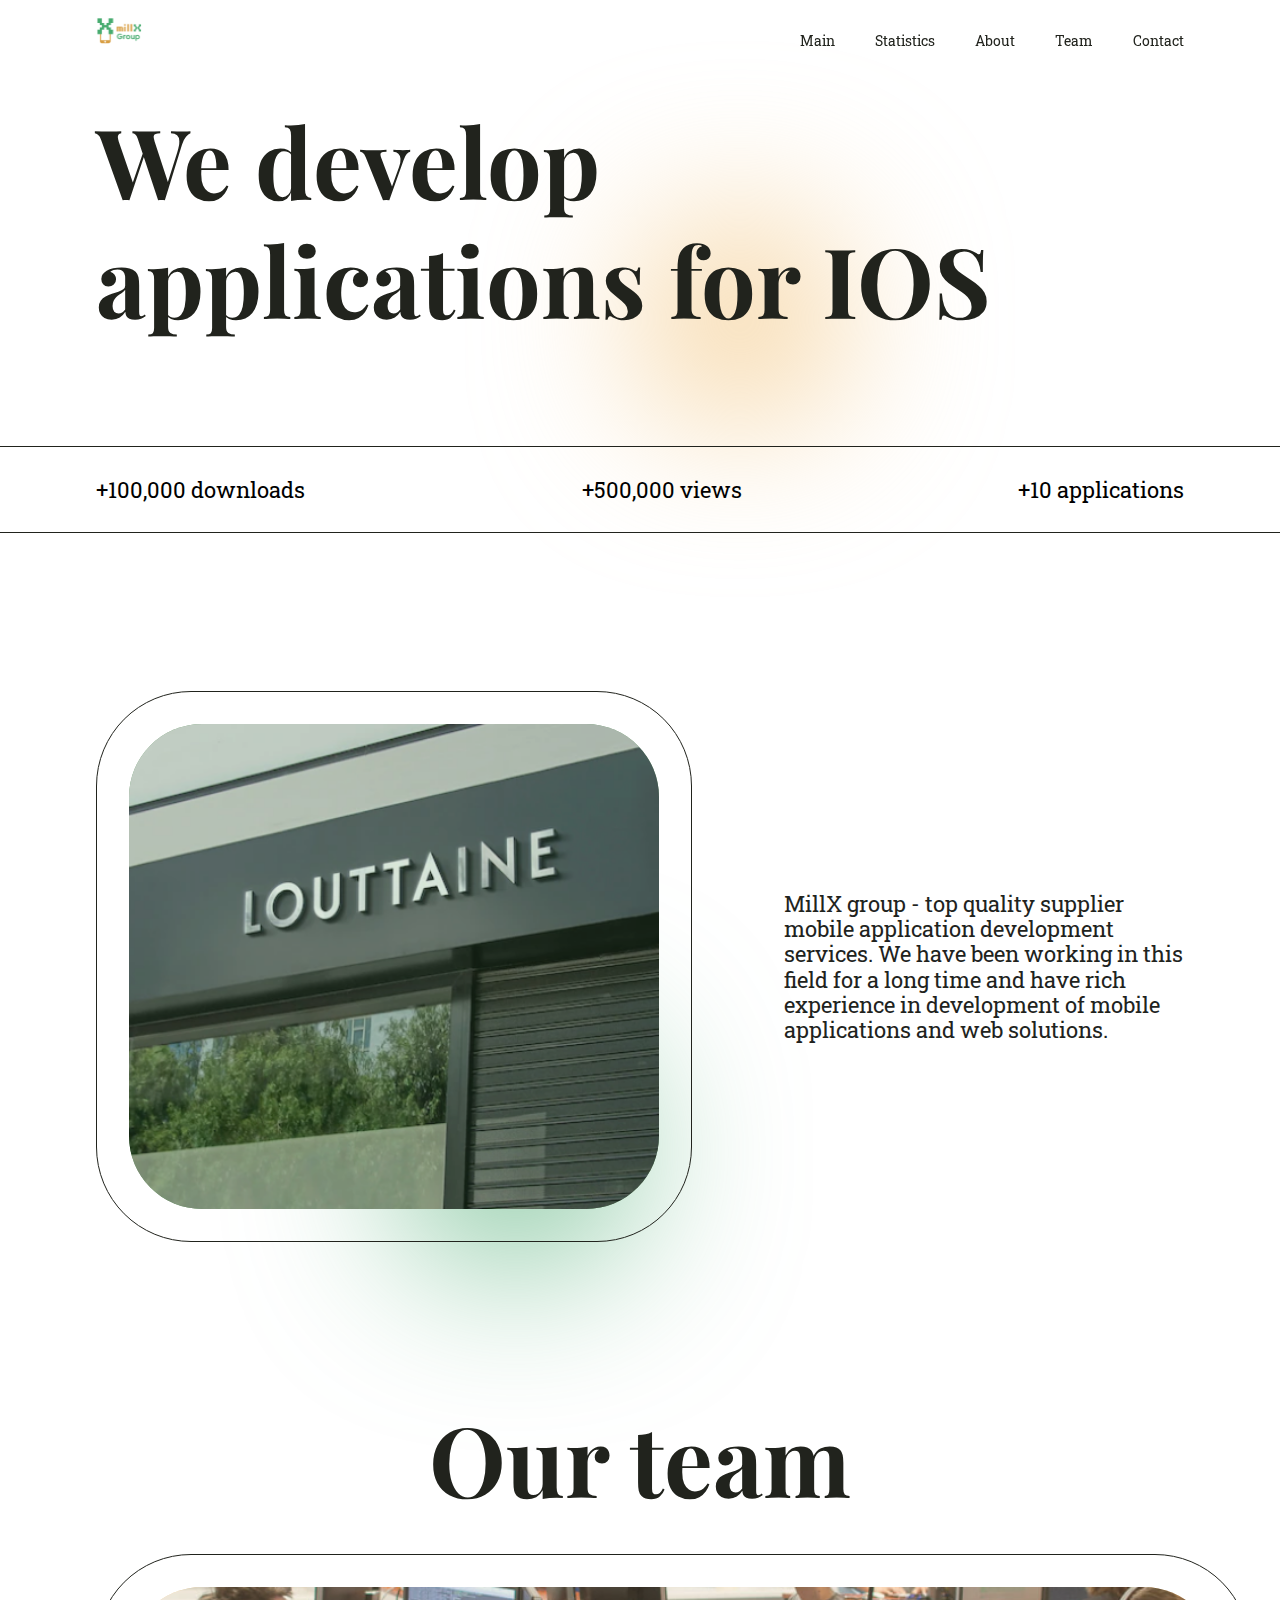
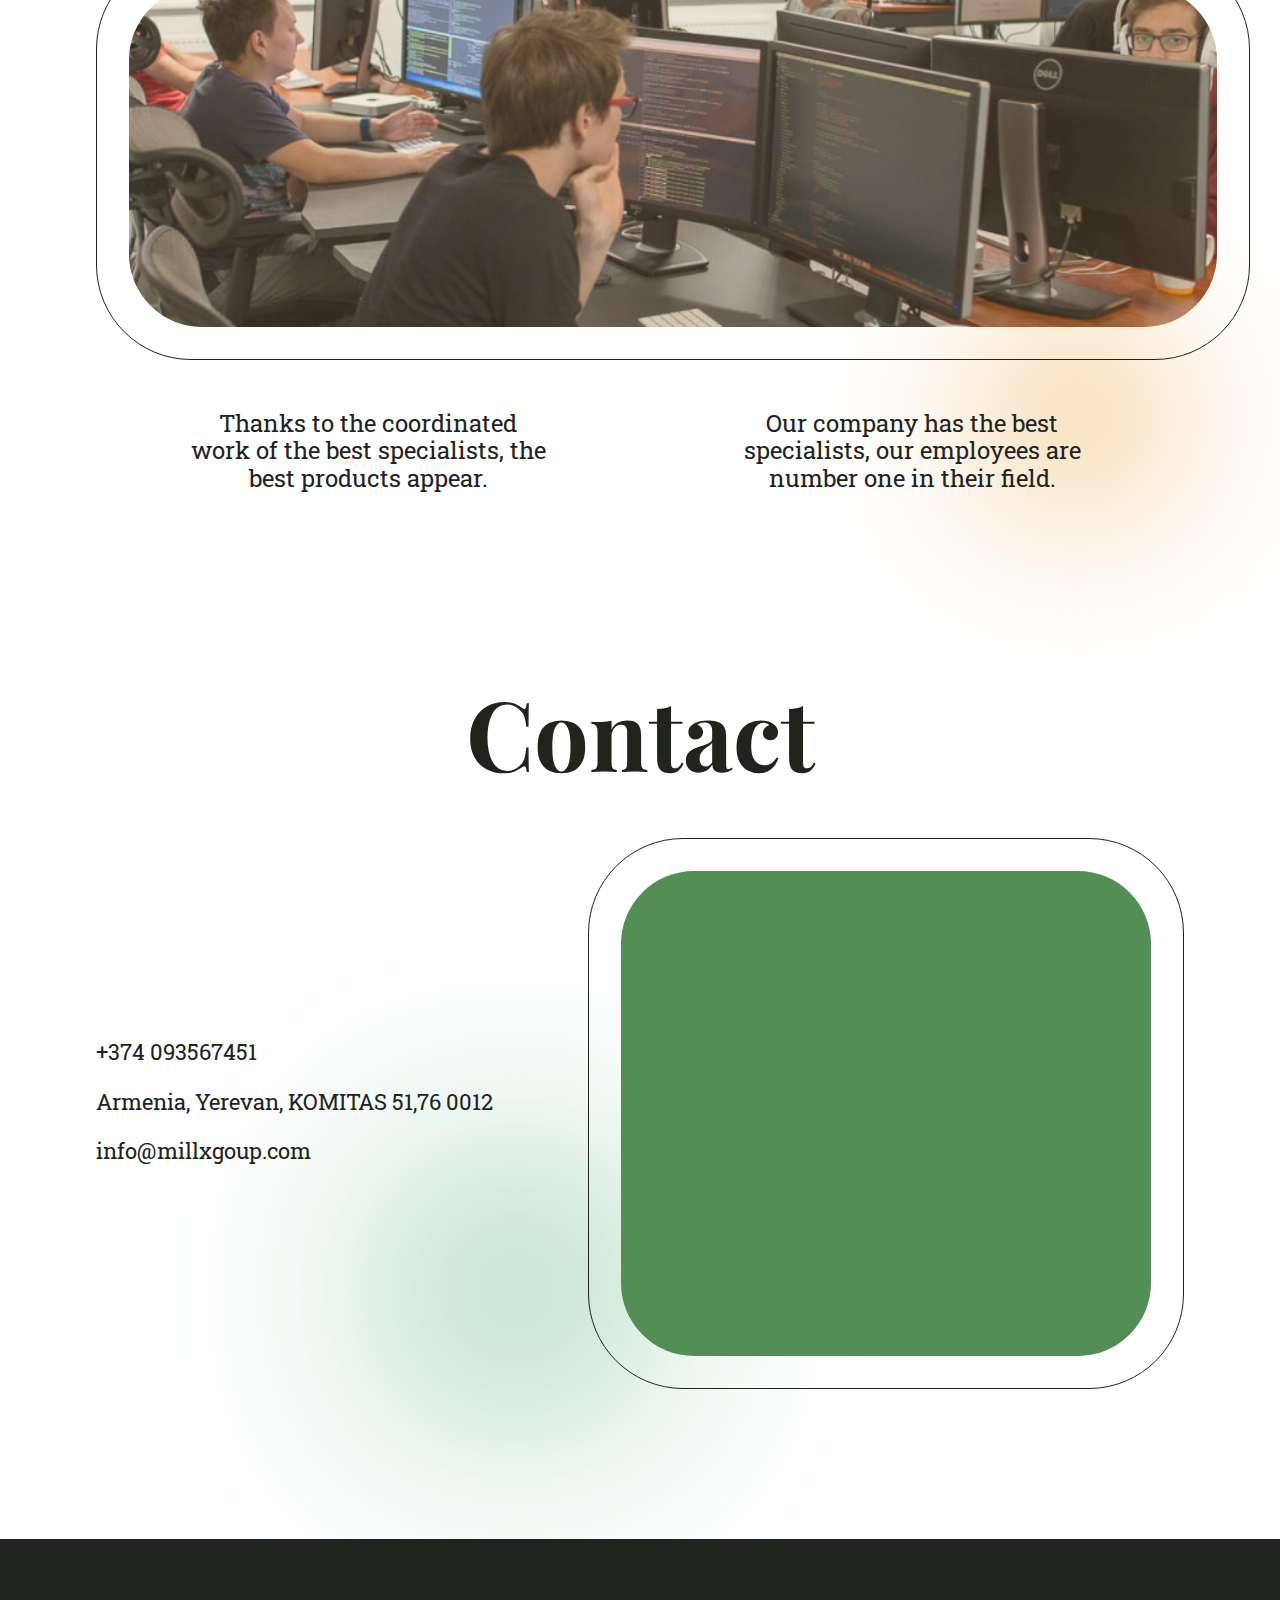
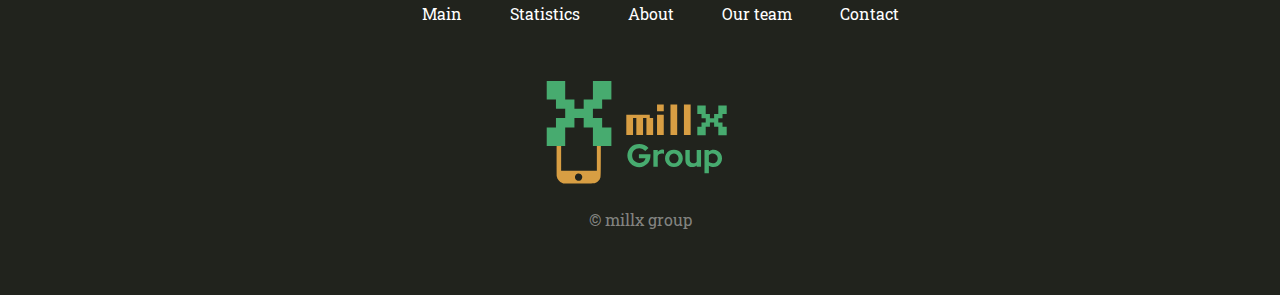
<file: index.html>
<!DOCTYPE html>
<html lang="en">
<head>
    <meta charset="UTF-8">
    <meta http-equiv="X-UA-Compatible" content="IE=edge">
    <meta name="viewport" content="width=device-width, initial-scale=1.0">
    <title>MillX-Group</title>

    <link rel="shortcut icon" href="./img/favicon/favicon.ico" type="image/x-icon">
    <link rel="icon" href="./img/favicon/favicon.ico" type="image/x-icon">
    <link href="https://fonts.googleapis.com/css2?family=Playfair+Display:wght@400;500;600;700&display=swap" rel="stylesheet">
    <link href="https://fonts.googleapis.com/css2?family=Roboto+Slab:wght@400;600;700&display=swap" rel="stylesheet">
    <link rel="stylesheet" href="./css/style.css">


</head>
<body>

    <header class="header">
        <div class="container">
            <div class="header-wrap">
                <a href="./index.html" class="header-logo"><img src="./img/logo.svg" alt="logo"></a>

                <div class="header-burger">
                    <span></span>
                </div>

                <nav class="header-menu">
                    <ul class="header-list">
                        <li><a href="#main" class="header-link">Main</a></li>
                        <li><a href="#statistics" class="header-link">Statistics</a></li>
                        <li><a href="#about" class="header-link">About</a></li>
                        <li><a href="#team" class="header-link">Team</a></li>
                        <li><a href="#contact" class="header-link">Contact</a></li>
                    </ul>
                </nav>
            </div>
        </div>
    </header>

    <main class="main" id="main">
        <div class="container">
            <div class="main-wrap">
                <h1 class="main-title">We develop <br> applications for IOS
                </h1>
                <!-- <img src="./img/elipse-header.png" alt="ellipse" class="main-elipse"> -->
            </div>
        </div>
    </main>

    <section class="number" id="statistics">
        <hr>
        <div class="container">
            <div class="number-wrap">
                <div class="number-items">
                    <h1 class="number-subtitle">+100,000 downloads</h1>
                    <h1 class="number-subtitle">+500,000 views </h1>
                    <h1 class="number-subtitle">+10 applications</h1>
                </div>
            </div>
        </div>
        <hr>
    </section>

    <section class="about" id="about">
        <div class="container">
            <div class="about-wrap">
                <div class="about-frame">
                    <div class="about-overlay">
                    <img src="./img/company.png" alt="company" class="about-img"></div>
                </div>

                <h1 class="about-title">MillX group - top quality supplier
                    mobile application development services. We have been working in this field for a long time and have rich experience in development of mobile applications and web solutions.</h1>
            </div>
        </div>
    </section>

    <section class="team" id="team">
        <div class="container">
            <div class="team-wrap">
                <h1 class="team-title">Our team</h1>

                <div class="team-frame">
                    <div class="team-overlay">
                        <img src="./img/team.png" alt="team" class="team-img">
                    </div>
                </div>

                <div class="team-items">
                    <p class="team-subtitle">Thanks to the coordinated work of the best specialists, the best products appear.</p>

                    <p class="team-subtitle">Our company has the best specialists, our employees are number one in their field.</p>
                </div>
            </div>
        </div>
    </section>

    <section class="contact" id="contact">
        <div class="container">
            <div class="contact-wrap">
                <div class="contact-title">Contact</div>

                <div class="contact-items">

                    <div class="contact-info">
                        <div class="contact-subtitle">+374 093567451</div>
                        <div class="contact-subtitle">Armenia, Yerevan, KOMITAS 51,76 0012</div>
                        <div class="contact-subtitle">info@millxgoup.com</div>
                    </div>

                    <div class="contact-frame">
                        <div class="contact-overlay">
                            <iframe class="contact-map" src="https://www.google.com/maps/embed?pb=!1m18!1m12!1m3!1d941.4767972692947!2d44.51733078564419!3d40.20659719133596!2m3!1f0!2f0!3f0!3m2!1i1024!2i768!4f13.1!3m3!1m2!1s0x406abd3434a7e7f5%3A0xdbdc4c8ec82d190!2sKomitas%20Ave%2C%20Yerevan%2C%20Armenia!5e0!3m2!1sen!2sru!4v1655207109300!5m2!1sen!2sru" width="600" height="450" style="border:0;" allowfullscreen="" loading="lazy" referrerpolicy="no-referrer-when-downgrade"></iframe>
                        </div>
                    </div>

                </div>
            </div>
        </div>
    </section>

    <footer class="footer">
        <div class="container">
            <div class="footer-wrap">
                <ul class="footer-list">
                    <li><a href="#main" class="footer-link">Main</a></li>
                    <li><a href="#statistics" class="footer-link">Statistics</a></li>
                    <li><a href="#about" class="footer-link">About</a></li>
                    <li><a href="#team" class="footer-link">Our team</a></li>
                    <li><a href="#contact" class="footer-link">Contact</a></li>
                </ul>

                <img src="./img/footer.svg" alt="footer" class="footer-img">

                <p class="footer-subtitle">© millx group</p>
            </div>
        </div>
    </footer>

    <script src="https://code.jquery.com/jquery-3.6.0.slim.min.js"></script>
    <script src="./js/script.js"></script>
</body>
</html>
</file>
<file: css/style.css>
/*! normalize.css v8.0.1 | MIT License | github.com/necolas/normalize.css */
/* Document
   ========================================================================== */
/**
 * 1. Correct the line height in all browsers.
 * 2. Prevent adjustments of font size after orientation changes in iOS.
 */
html {
  line-height: 1.15;
  /* 1 */
  -webkit-text-size-adjust: 100%;
  /* 2 */
}

/* Sections
   ========================================================================== */
/**
 * Remove the margin in all browsers.
 */
body {
  margin: 0;
}

/**
 * Render the `main` element consistently in IE.
 */
main {
  display: block;
}

/**
 * Correct the font size and margin on `h1` elements within `section` and
 * `article` contexts in Chrome, Firefox, and Safari.
 */
h1 {
  font-size: 2em;
  margin: 0;
}

/* Grouping content
   ========================================================================== */
/**
 * 1. Add the correct box sizing in Firefox.
 * 2. Show the overflow in Edge and IE.
 */
hr {
  -webkit-box-sizing: content-box;
          box-sizing: content-box;
  /* 1 */
  height: 0;
  /* 1 */
  overflow: visible;
  /* 2 */
}

/**
 * 1. Correct the inheritance and scaling of font size in all browsers.
 * 2. Correct the odd `em` font sizing in all browsers.
 */
pre {
  font-family: monospace, monospace;
  /* 1 */
  font-size: 1em;
  /* 2 */
}

/* Text-level semantics
   ========================================================================== */
/**
 * Remove the gray background on active links in IE 10.
 */
a {
  background-color: transparent;
}

/**
 * 1. Remove the bottom border in Chrome 57-
 * 2. Add the correct text decoration in Chrome, Edge, IE, Opera, and Safari.
 */
abbr[title] {
  border-bottom: none;
  /* 1 */
  text-decoration: underline;
  /* 2 */
  -webkit-text-decoration: underline dotted;
          text-decoration: underline dotted;
  /* 2 */
}

/**
 * Add the correct font weight in Chrome, Edge, and Safari.
 */
b,
strong {
  font-weight: bolder;
}

/**
 * 1. Correct the inheritance and scaling of font size in all browsers.
 * 2. Correct the odd `em` font sizing in all browsers.
 */
code,
kbd,
samp {
  font-family: monospace, monospace;
  /* 1 */
  font-size: 1em;
  /* 2 */
}

/**
 * Add the correct font size in all browsers.
 */
small {
  font-size: 80%;
}

/**
 * Prevent `sub` and `sup` elements from affecting the line height in
 * all browsers.
 */
sub,
sup {
  font-size: 75%;
  line-height: 0;
  position: relative;
  vertical-align: baseline;
}

sub {
  bottom: -0.25em;
}

sup {
  top: -0.5em;
}

/* Embedded content
   ========================================================================== */
/**
 * Remove the border on images inside links in IE 10.
 */
img {
  border-style: none;
}

/* Forms
   ========================================================================== */
/**
 * 1. Change the font styles in all browsers.
 * 2. Remove the margin in Firefox and Safari.
 */
button,
input,
optgroup,
select,
textarea {
  font-family: inherit;
  /* 1 */
  font-size: 100%;
  /* 1 */
  line-height: 1.15;
  /* 1 */
  margin: 0;
  /* 2 */
}

/**
 * Show the overflow in IE.
 * 1. Show the overflow in Edge.
 */
button,
input {
  /* 1 */
  overflow: visible;
}

/**
 * Remove the inheritance of text transform in Edge, Firefox, and IE.
 * 1. Remove the inheritance of text transform in Firefox.
 */
button,
select {
  /* 1 */
  text-transform: none;
}

/**
 * Correct the inability to style clickable types in iOS and Safari.
 */
button,
[type="button"],
[type="reset"],
[type="submit"] {
  -webkit-appearance: button;
}

/**
 * Remove the inner border and padding in Firefox.
 */
button::-moz-focus-inner,
[type="button"]::-moz-focus-inner,
[type="reset"]::-moz-focus-inner,
[type="submit"]::-moz-focus-inner {
  border-style: none;
  padding: 0;
}

/**
 * Restore the focus styles unset by the previous rule.
 */
button:-moz-focusring,
[type="button"]:-moz-focusring,
[type="reset"]:-moz-focusring,
[type="submit"]:-moz-focusring {
  outline: 1px dotted ButtonText;
}

/**
 * Correct the padding in Firefox.
 */
fieldset {
  padding: 0.35em 0.75em 0.625em;
}

/**
 * 1. Correct the text wrapping in Edge and IE.
 * 2. Correct the color inheritance from `fieldset` elements in IE.
 * 3. Remove the padding so developers are not caught out when they zero out
 *    `fieldset` elements in all browsers.
 */
legend {
  -webkit-box-sizing: border-box;
          box-sizing: border-box;
  /* 1 */
  color: inherit;
  /* 2 */
  display: table;
  /* 1 */
  max-width: 100%;
  /* 1 */
  padding: 0;
  /* 3 */
  white-space: normal;
  /* 1 */
}

/**
 * Add the correct vertical alignment in Chrome, Firefox, and Opera.
 */
progress {
  vertical-align: baseline;
}

/**
 * Remove the default vertical scrollbar in IE 10+.
 */
textarea {
  overflow: auto;
}

/**
 * 1. Add the correct box sizing in IE 10.
 * 2. Remove the padding in IE 10.
 */
[type="checkbox"],
[type="radio"] {
  -webkit-box-sizing: border-box;
          box-sizing: border-box;
  /* 1 */
  padding: 0;
  /* 2 */
}

/**
 * Correct the cursor style of increment and decrement buttons in Chrome.
 */
[type="number"]::-webkit-inner-spin-button,
[type="number"]::-webkit-outer-spin-button {
  height: auto;
}

/**
 * 1. Correct the odd appearance in Chrome and Safari.
 * 2. Correct the outline style in Safari.
 */
[type="search"] {
  -webkit-appearance: textfield;
  /* 1 */
  outline-offset: -2px;
  /* 2 */
}

/**
 * Remove the inner padding in Chrome and Safari on macOS.
 */
[type="search"]::-webkit-search-decoration {
  -webkit-appearance: none;
}

/**
 * 1. Correct the inability to style clickable types in iOS and Safari.
 * 2. Change font properties to `inherit` in Safari.
 */
::-webkit-file-upload-button {
  -webkit-appearance: button;
  /* 1 */
  font: inherit;
  /* 2 */
}

/* Interactive
   ========================================================================== */
/*
 * Add the correct display in Edge, IE 10+, and Firefox.
 */
details {
  display: block;
}

/*
 * Add the correct display in all browsers.
 */
summary {
  display: list-item;
}

/* Misc
   ========================================================================== */
/**
 * Add the correct display in IE 10+.
 */
template {
  display: none;
}

/**
 * Add the correct display in IE 10.
 */
[hidden] {
  display: none;
}

body {
  font-family: 'Roboto Slab';
  background-color: #FFFFFF;
  overflow-x: hidden;
  width: 100%;
  max-width: 100%;
}

.container {
  max-width: 1120px;
  margin: 0 auto;
}

img {
  max-width: 100%;
}

html {
  scroll-behavior: smooth;
}

.header {
  position: fixed;
  top: 0;
  left: 0;
  height: 80px;
  width: 100%;
  z-index: 20;
}

.header::before {
  content: '';
  position: absolute;
  top: 0;
  left: 0;
  width: 100%;
  height: 100%;
  background: #ffffff73;
  z-index: 4;
}

.header-wrap {
  position: relative;
  display: -webkit-box;
  display: -ms-flexbox;
  display: flex;
  -webkit-box-pack: justify;
      -ms-flex-pack: justify;
          justify-content: space-between;
  -webkit-box-align: center;
      -ms-flex-align: center;
          align-items: center;
  min-height: 80px;
  padding: 0px 16px;
}

.header-logo {
  max-width: 48px;
  height: 48px;
}

.header-list {
  display: -webkit-box;
  display: -ms-flexbox;
  display: flex;
  position: relative;
  z-index: 4;
}

.header-list li {
  list-style: none;
  margin-left: 40px;
}

.header-link {
  color: #21231D;
  font-size: 14px;
  text-decoration: none;
  font-weight: 400;
  line-height: 16px;
  -webkit-transition: 0.3s;
  transition: 0.3s;
}

.header-link:hover {
  color: #47AB6F;
}

.header-burger {
  display: none;
}

.header-logo {
  z-index: 5;
}

@media (max-width: 768px) {
  body.lock {
    overflow: hidden;
  }
  .header-wrap {
    min-height: 80px;
  }
  .header-menu {
    position: fixed;
    top: -120%;
    left: 0;
    width: 100%;
    height: 100%;
    background-color: #f1f1f1;
    z-index: 3;
    padding: 100px 0 0 0;
    -webkit-transition: 0.3s;
    transition: 0.3s;
  }
  .header-list {
    display: block;
  }
  .header-list li {
    margin: 0;
    margin-bottom: 50px;
  }
  .header-burger {
    display: block;
    position: relative;
    width: 30px;
    height: 20px;
    z-index: 5;
  }
  .header-burger::before, .header-burger::after {
    -webkit-transition: 0.3s;
    transition: 0.3s;
    content: '';
    background-color: #21231D;
    position: absolute;
    width: 100%;
    height: 2px;
  }
  .header-burger::before {
    top: 0;
  }
  .header-burger::after {
    bottom: 0;
  }
  .header-burger span {
    -webkit-transition: 0.3s;
    transition: 0.3s;
    position: absolute;
    background-color: #21231D;
    left: 0;
    width: 100%;
    height: 2px;
    top: 9px;
  }
}

.header-burger.active::before {
  -webkit-transform: rotate(45deg);
          transform: rotate(45deg);
  top: 9px;
}

.header-burger.active::after {
  -webkit-transform: rotate(-45deg);
          transform: rotate(-45deg);
  bottom: 9px;
}

.header-burger.active span {
  -webkit-transform: scale(0);
          transform: scale(0);
}

.header-menu.active {
  top: 0;
}

.main {
  /*&-elipse
        background-clip: content-box
        position: absolute
        top: -120px
        left: 170px
        z-index: -1 */
}

.main-wrap {
  position: relative;
  padding: 100px 16px;
  padding-bottom: 100px;
}

.main-wrap::before {
  content: "";
  position: absolute;
  display: block;
  top: 50%;
  left: 50%;
  right: 50%;
  bottom: 50%;
  z-index: -1;
  border-radius: 100%;
  width: 200px;
  height: 200px;
  background: rgba(244, 207, 149, 0.95);
  -webkit-filter: blur(80px);
          filter: blur(80px);
}

.main-title {
  font-family: 'Playfair Display';
  font-weight: 700;
  font-size: 97px;
  line-height: 119px;
  color: #21231D;
}

@media (max-width: 768px) {
  .main-title {
    text-align: center;
    font-size: 70px;
    line-height: 90px;
  }
}

@media (max-width: 425px) {
  .main-wrap {
    padding-top: 120px;
    padding-bottom: 70px;
  }
  .main-wrap::before {
    display: none;
  }
  .main-title {
    font-size: 50px;
    line-height: 65px;
  }
}

hr {
  border: none;
  background-color: #21231D;
  color: #21231D;
  height: 1px;
}

.number-wrap {
  padding: 20px 16px;
}

.number-items {
  display: -webkit-box;
  display: -ms-flexbox;
  display: flex;
  -webkit-box-pack: justify;
      -ms-flex-pack: justify;
          justify-content: space-between;
  -webkit-box-align: center;
      -ms-flex-align: center;
          align-items: center;
  -ms-flex-line-pack: center;
      align-content: center;
}

.number-subtitle {
  font-weight: 400;
  font-size: 22px;
  line-height: 29px;
}

@media (max-width: 768px) {
  .number-subtitle {
    font-size: 18px;
    line-height: 24px;
  }
}

@media (max-width: 425px) {
  .number-items {
    -webkit-box-orient: vertical;
    -webkit-box-direction: normal;
        -ms-flex-direction: column;
            flex-direction: column;
  }
  .number-subtitle {
    font-size: 18px;
    line-height: 24px;
    margin: 16px 0;
  }
}

.about-wrap {
  padding: 150px 16px;
  display: -webkit-box;
  display: -ms-flexbox;
  display: flex;
  -webkit-box-pack: justify;
      -ms-flex-pack: justify;
          justify-content: space-between;
  -webkit-box-align: center;
      -ms-flex-align: center;
          align-items: center;
  position: relative;
}

.about-wrap::before {
  content: "";
  position: absolute;
  display: block;
  top: 60%;
  left: 30%;
  right: 30%;
  bottom: 30%;
  z-index: -1;
  border-radius: 100%;
  width: 200px;
  height: 200px;
  background: rgba(71, 169, 110, 0.95);
  -webkit-filter: blur(90px);
          filter: blur(90px);
}

.about-frame {
  width: 530px;
  height: 485px;
  border: 1px solid #21231D;
  border-radius: 95px;
  padding: 32px;
}

.about-overlay {
  background: #538E55;
  display: inline-block;
  width: 100%;
  height: 100%;
  border-radius: 73px;
}

.about-img {
  border-radius: 73px;
  width: 100%;
  height: 100%;
  opacity: 0.8;
}

.about-title {
  width: 400px;
  font-weight: 400;
  font-size: 22px;
  color: #21231D;
}

@media (max-width: 1024px) {
  .about-frame {
    width: 380px;
    height: 335px;
    margin-right: 32px;
  }
}

@media (max-width: 768px) {
  .about-wrap {
    padding-top: 80px;
    padding-bottom: 80px;
    -webkit-box-orient: vertical;
    -webkit-box-direction: normal;
        -ms-flex-direction: column;
            flex-direction: column;
  }
  .about-title {
    text-align: center;
    margin-top: 45px;
  }
}

@media (max-width: 425px) {
  .about-wrap::before {
    display: none;
  }
  .about-frame {
    width: 250px;
  }
  .about-title {
    width: 250px;
  }
}

.team-wrap {
  padding: 150px 16px;
  padding-top: 10px;
  position: relative;
}

.team-wrap::before {
  content: "";
  position: absolute;
  display: block;
  top: 60%;
  left: 80%;
  right: 80%;
  bottom: 60%;
  z-index: -1;
  border-radius: 100%;
  width: 200px;
  height: 200px;
  background: rgba(244, 207, 149, 0.95);
  -webkit-filter: blur(80px);
          filter: blur(80px);
}

.team-title {
  font-family: 'Playfair Display';
  font-style: normal;
  font-weight: 700;
  font-size: 97px;
  text-align: center;
  color: #21231D;
}

.team-frame {
  margin-top: 40px;
  width: 100%;
  height: 340px;
  border: 1px solid #21231D;
  border-radius: 95px;
  padding: 32px;
}

.team-overlay {
  background: #F4D097;
  display: inline-block;
  width: 100%;
  height: 100%;
  border-radius: 73px;
}

.team-img {
  border-radius: 73px;
  width: 100%;
  height: 100%;
  opacity: 0.8;
  -o-object-fit: cover;
     object-fit: cover;
}

.team-items {
  display: -webkit-box;
  display: -ms-flexbox;
  display: flex;
  -ms-flex-pack: distribute;
      justify-content: space-around;
  -ms-flex-line-pack: center;
      align-content: center;
  align-content: center;
}

.team-subtitle {
  font-weight: 400;
  font-size: 24px;
  text-align: center;
  color: #21231D;
  margin-top: 50px;
  width: 355px;
}

@media (max-width: 1024px) {
  .team-frame {
    width: 90%;
  }
}

@media (max-width: 768px) {
  .team-wrap {
    display: -webkit-box;
    display: -ms-flexbox;
    display: flex;
    -webkit-box-orient: vertical;
    -webkit-box-direction: normal;
        -ms-flex-direction: column;
            flex-direction: column;
    -ms-flex-line-pack: center;
        align-content: center;
    -webkit-box-align: center;
        -ms-flex-align: center;
            align-items: center;
    padding-top: 0px;
    padding-bottom: 80px;
  }
  .team-title {
    font-size: 50px;
  }
  .team-frame {
    width: 380px;
    height: 335px;
  }
  .team-items {
    -webkit-box-orient: vertical;
    -webkit-box-direction: normal;
        -ms-flex-direction: column;
            flex-direction: column;
  }
}

@media (max-width: 425px) {
  .team-wrap::before {
    display: none;
  }
  .team-frame {
    width: 250px;
  }
  .team-subtitle {
    width: 250px;
  }
}

.contact-wrap {
  padding: 150px 16px;
  padding-top: 10px;
  position: relative;
}

.contact-wrap::before {
  content: "";
  position: absolute;
  display: block;
  top: 60%;
  left: 30%;
  right: 30%;
  bottom: 30%;
  z-index: -1;
  border-radius: 100%;
  width: 200px;
  height: 200px;
  background: rgba(71, 169, 110, 0.95);
  -webkit-filter: blur(120px);
          filter: blur(120px);
}

.contact-title {
  font-family: 'Playfair Display';
  font-style: normal;
  font-weight: 700;
  font-size: 97px;
  text-align: center;
  color: #21231D;
  margin-bottom: 50px;
}

.contact-items {
  display: -webkit-box;
  display: -ms-flexbox;
  display: flex;
  -webkit-box-pack: justify;
      -ms-flex-pack: justify;
          justify-content: space-between;
  -ms-flex-line-pack: center;
      align-content: center;
  -webkit-box-align: center;
      -ms-flex-align: center;
          align-items: center;
}

.contact-frame {
  width: 530px;
  height: 485px;
  border: 1px solid #21231D;
  border-radius: 95px;
  padding: 32px;
}

.contact-overlay {
  background: #538E55;
  display: inline-block;
  width: 100%;
  height: 100%;
  border-radius: 73px;
}

.contact-map {
  border-radius: 73px;
  width: 100%;
  height: 100%;
  opacity: 0.8;
}

.contact-subtitle {
  margin-bottom: 24px;
  width: 450px;
  font-weight: 400;
  font-size: 22px;
  color: #21231D;
}

@media (max-width: 1024px) {
  .contact-frame {
    width: 380px;
    height: 335px;
    margin-right: 32px;
  }
}

@media (max-width: 768px) {
  .contact-wrap {
    display: -webkit-box;
    display: -ms-flexbox;
    display: flex;
    -webkit-box-orient: vertical;
    -webkit-box-direction: normal;
        -ms-flex-direction: column;
            flex-direction: column;
    -ms-flex-line-pack: center;
        align-content: center;
    -webkit-box-align: center;
        -ms-flex-align: center;
            align-items: center;
    padding-top: 0px;
    padding-bottom: 80px;
  }
  .contact-title {
    font-size: 50px;
  }
  .contact-frame {
    -webkit-box-ordinal-group: 0;
        -ms-flex-order: -1;
            order: -1;
    width: 380px;
    height: 335px;
    margin-bottom: 40px;
  }
  .contact-items {
    text-align: center;
    -webkit-box-orient: vertical;
    -webkit-box-direction: normal;
        -ms-flex-direction: column;
            flex-direction: column;
  }
}

@media (max-width: 425px) {
  .contact-wrap::before {
    display: none;
  }
  .contact-frame {
    width: 250px;
  }
  .contact-subtitle {
    width: 250px;
  }
}

.footer {
  background: #21231D;
}

.footer-wrap {
  padding: 50px 16px;
  display: -webkit-box;
  display: -ms-flexbox;
  display: flex;
  -webkit-box-orient: vertical;
  -webkit-box-direction: normal;
      -ms-flex-direction: column;
          flex-direction: column;
  -ms-flex-line-pack: center;
      align-content: center;
  -webkit-box-align: center;
      -ms-flex-align: center;
          align-items: center;
}

.footer-list {
  display: -webkit-box;
  display: -ms-flexbox;
  display: flex;
  list-style: none;
}

.footer-link {
  color: #ffffff;
  text-decoration: none;
  padding: 0 24px;
  -webkit-transition: 0.2s;
  transition: 0.2s;
}

.footer-link:hover {
  color: #47AB6F;
}

.footer-img {
  margin-top: 32px;
  max-width: 200px;
}

.footer-subtitle {
  color: #ffffff73;
}

@media (max-width: 768px) {
  .footer-list {
    display: block;
    -ms-flex-line-pack: center;
        align-content: center;
    -webkit-box-align: center;
        -ms-flex-align: center;
            align-items: center;
  }
  .footer-link {
    display: block;
    margin-bottom: 24px;
    text-align: center;
  }
}
/*# sourceMappingURL=style.css.map */
</file>
